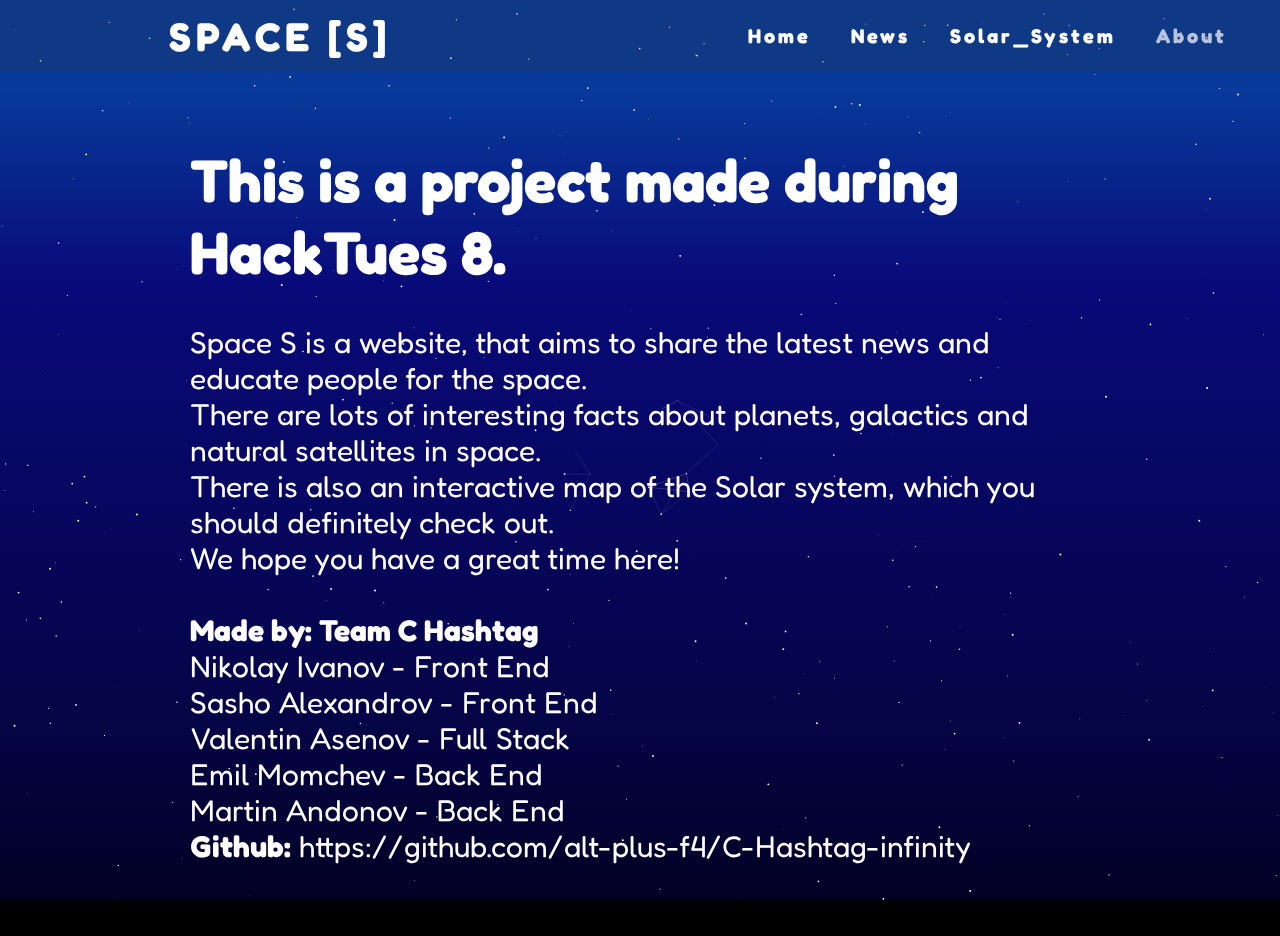
<file: about.html>
<!DOCTYPE html>
<html lang="en">

<head>
    <meta charset="UTF-8">
    <meta http-equiv="X-UA-Compatible" content="IE=edge">
    <meta name="viewport" content="width=device-width, initial-scale=1.0">
    <link rel="preconnect" href="https://fonts.googleapis.com">
    <link rel="preconnect" href="https://fonts.gstatic.com" crossorigin>
    <link href="https://fonts.googleapis.com/css2?family=Fredoka:wght@400;500&display=swap" rel="stylesheet">
    <link rel="stylesheet" href="style.css">
    <link rel="stylesheet" href="navbar.css">
    <link rel="stylesheet" href="about.css">
    <link rel="stylesheet" href="text.css">
    <title>SpaceS</title>
</head>

<body>
    <canvas class='connecting-dots'></canvas>
    <nav class="nav">
        <!--<img src="images/Space_S.png" alt="logo"> -->
        <div class="logo">
            <h4>Space [S]</h4>
        </div>
        <ul class="nav-links">
            <li><a href="index.html" class="link">Home</a></li>
            <li><a href="#" class="link">News</a></li>
            <li><a href="#" class="link">Solar_System</a></li>
            <li><a href="about.html" id="active" class="link">About</a></li>
        </ul>

        <div class="burger">
            <div class="line1"></div>
            <div class="line2"></div>
            <div class="line3"></div>
        </div>
        <script src="burger.js"></script>
    </nav>
    <div class="page">
        <h1><br>This is a project made during HackTues 8.</h1>
        <p><br>Space S is a website, that aims to share the latest news and educate people for the space.</p>
        <p>There are lots of interesting facts about planets, galactics and natural satellites in space.<br>
            There is also an interactive map of the Solar system, which you should definitely check out.<br>
            We hope you have a great time here!</p>
        <p><br><b>Made by: Team C Hashtag</b><br>
            Nikolay Ivanov - Front End<br>
            Sasho Alexandrov - Front End<br>
            Valentin Asenov - Full Stack<br>
            Emil Momchev - Back End<br>
            Martin Andonov - Back End</p>
        <p><b>Github:</b> https://github.com/alt-plus-f4/C-Hashtag-infinity<br><br><br></p>
        </div>
</body>
<script src="text.js"></script>
<script src="canvas.js"></script>

</html>
</file>
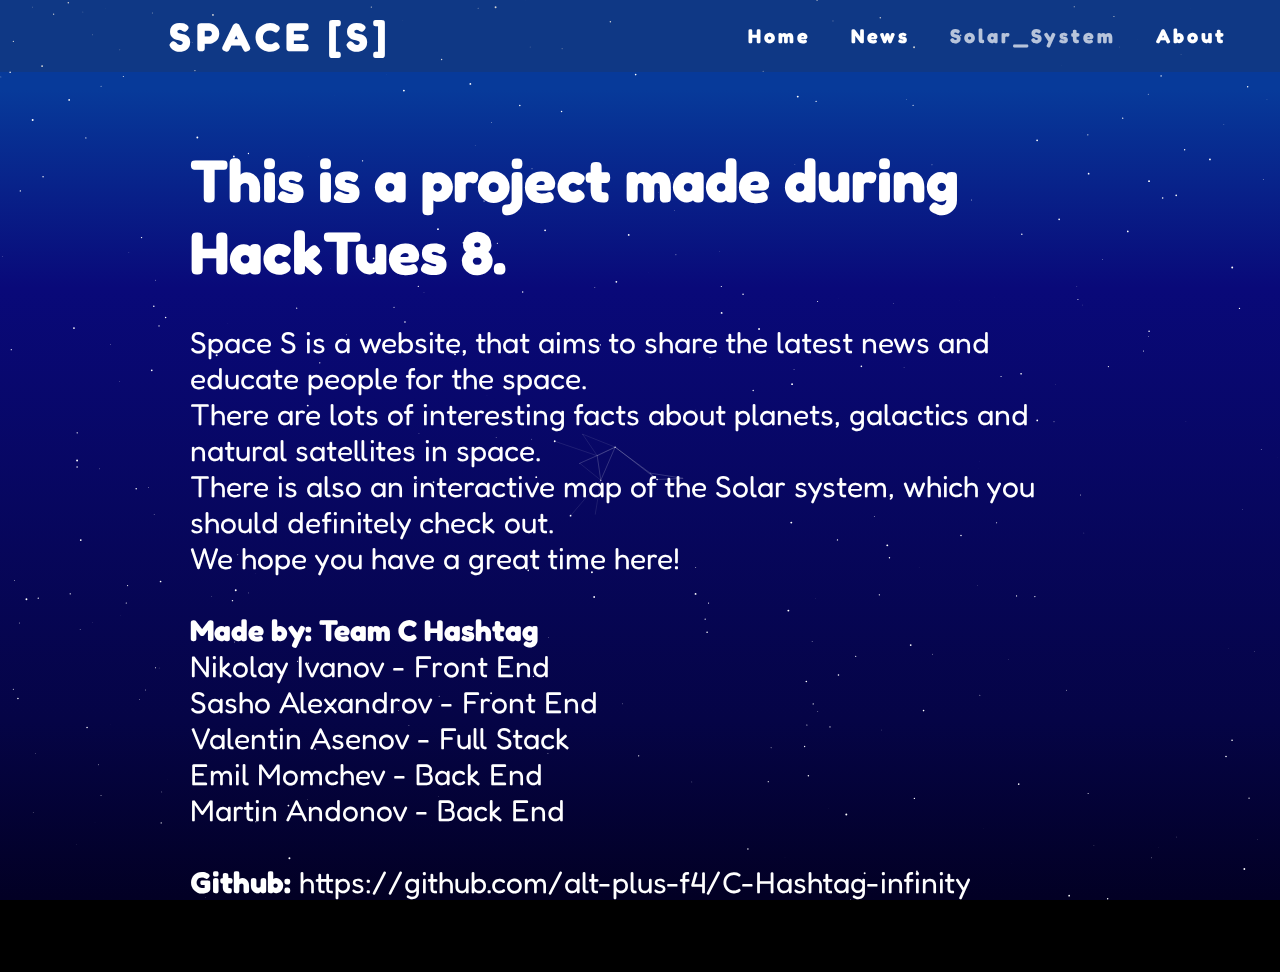
<file: solar_system.html>
<!DOCTYPE html>
<html lang="en">

<head>
    <meta charset="UTF-8">
    <meta http-equiv="X-UA-Compatible" content="IE=edge">
    <meta name="viewport" content="width=device-width, initial-scale=1.0">
    <link rel="preconnect" href="https://fonts.googleapis.com">
    <link rel="preconnect" href="https://fonts.gstatic.com" crossorigin>
    <link href="https://fonts.googleapis.com/css2?family=Fredoka:wght@400;500&display=swap" rel="stylesheet">
    <link rel="stylesheet" href="style.css">
    <link rel="stylesheet" href="navbar.css">
    <link rel="stylesheet" href="about.css">
    <link rel="stylesheet" href="text.css">
    <title>SpaceS</title>
</head>

<body>
    <canvas class='connecting-dots'></canvas>
    <nav class="nav">
        <!--<img src="images/Space_S.png" alt="logo"> -->
        <div class="logo">
            <h4>Space [S]</h4>
        </div>
        <ul class="nav-links">
            <li><a href="index.html" class="link">Home</a></li>
            <li><a href="news.html" class="link">News</a></li>
            <li><a href="solar_system.html" id="active" class="link">Solar_System</a></li>
            <li><a href="about.html" class="link">About</a></li>
        </ul>

        <div class="burger">
            <div class="line1"></div>
            <div class="line2"></div>
            <div class="line3"></div>
        </div>
        <script src="burger.js"></script>
    </nav>
    <div class="page">
        <h1><br>This is a project made during HackTues 8.</h1>
        <p><br>Space S is a website, that aims to share the latest news and educate people for the space.</p>
        <p>There are lots of interesting facts about planets, galactics and natural satellites in space.<br>
            There is also an interactive map of the Solar system, which you should definitely check out.<br>
            We hope you have a great time here!</p>
        <p><br><b>Made by: Team C Hashtag</b><br>
            Nikolay Ivanov - Front End<br>
            Sasho Alexandrov - Front End<br>
            Valentin Asenov - Full Stack<br>
            Emil Momchev - Back End<br>
            Martin Andonov - Back End</p>
        <p><br><b>Github:</b> https://github.com/alt-plus-f4/C-Hashtag-infinity<br><br><br></p>
        </div>
</body>
<script src="text.js"></script>
<script src="canvas.js"></script>

</html>
</file>
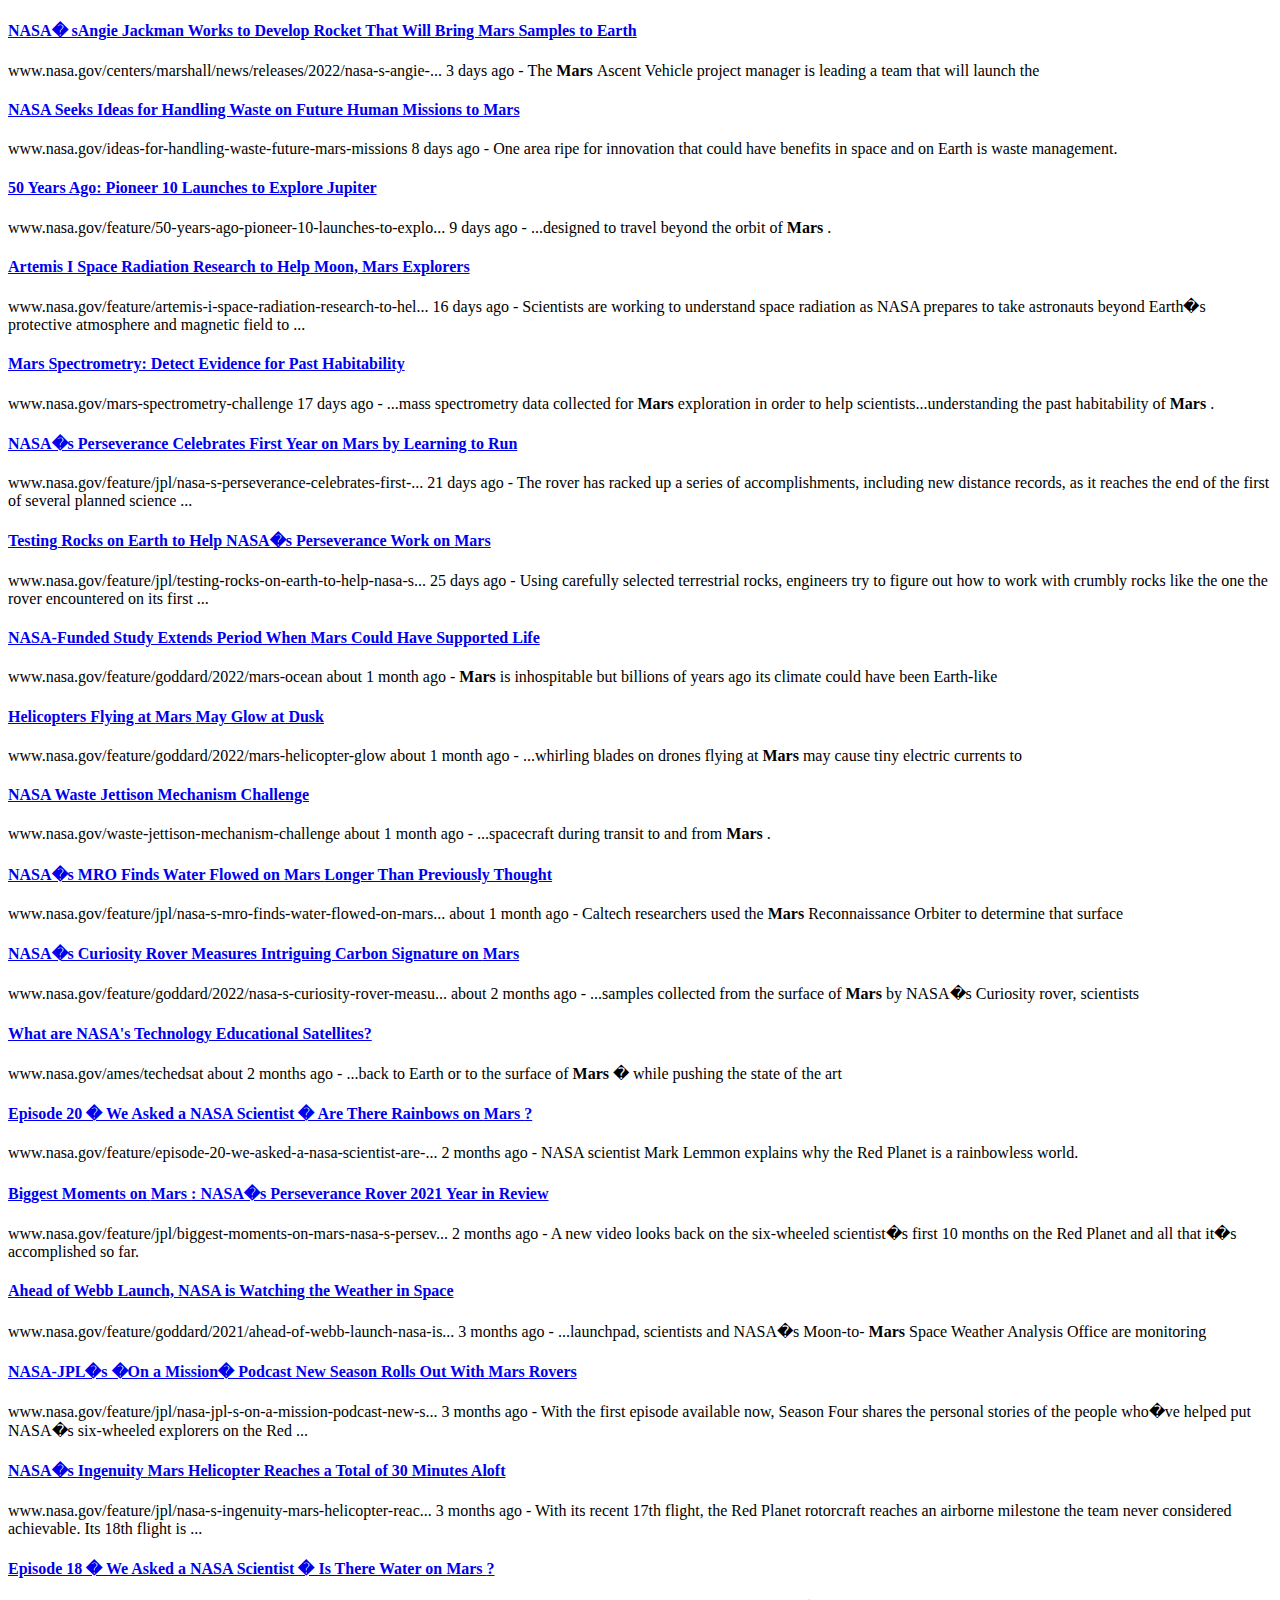
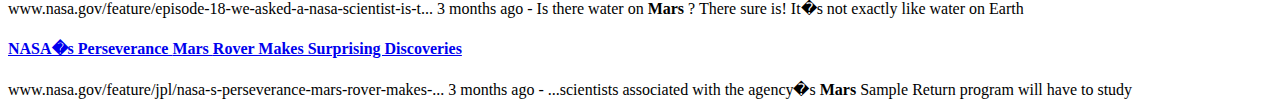
<file: test_search.html>
<!DOCTYPE html><html lang="en"><body><div class="results-wrapper">
 <div class="content-block-item result" id="result-1">
  <h4 class="title">
   <a data-click='{"position":1,"module_code":"NEWS"}' href="http://www.nasa.gov/centers/marshall/news/releases/2022/nasa-s-angie-jackman-works-to-develop-rocket-that-will-bring-mars-samples-to-earth.html">
    NASA� sAngie Jackman Works to Develop Rocket That Will Bring
    <strong>
     Mars
    </strong>
    Samples to Earth
   </a>
  </h4>
  <span class="url">
   www.nasa.gov/centers/marshall/news/releases/2022/nasa-s-angie-...
  </span>
  <span class="description">
   3 days ago - 
The
   <strong>
    Mars
   </strong>
   Ascent Vehicle project manager is leading a team that will launch the
  </span>
 </div>
 <div class="content-block-item result" id="result-2">
  <h4 class="title">
   <a data-click='{"position":2,"module_code":"NEWS"}' href="http://www.nasa.gov/ideas-for-handling-waste-future-mars-missions">
    NASA Seeks Ideas for Handling Waste on Future Human Missions to
    <strong>
     Mars
    </strong>
   </a>
  </h4>
  <span class="url">
   www.nasa.gov/ideas-for-handling-waste-future-mars-missions
  </span>
  <span class="description">
   8 days ago - 
One area ripe for innovation that could have benefits in space and on Earth is waste management.
  </span>
 </div>
 <div class="content-block-item result" id="result-3">
  <h4 class="title">
   <a data-click='{"position":3,"module_code":"NEWS"}' href="http://www.nasa.gov/feature/50-years-ago-pioneer-10-launches-to-explore-jupiter">
    50 Years Ago: Pioneer 10 Launches to Explore Jupiter
   </a>
  </h4>
  <span class="url">
   www.nasa.gov/feature/50-years-ago-pioneer-10-launches-to-explo...
  </span>
  <span class="description">
   9 days ago - 
...designed to travel beyond the orbit of
   <strong>
    Mars
   </strong>
   .
  </span>
 </div>
 <div class="content-block-item result" id="result-4">
  <h4 class="title">
   <a data-click='{"position":4,"module_code":"NEWS"}' href="http://www.nasa.gov/feature/artemis-i-space-radiation-research-to-help-moon-mars-explorers">
    Artemis I Space Radiation Research to Help Moon,
    <strong>
     Mars
    </strong>
    Explorers
   </a>
  </h4>
  <span class="url">
   www.nasa.gov/feature/artemis-i-space-radiation-research-to-hel...
  </span>
  <span class="description">
   16 days ago - 
Scientists are working to understand space radiation as NASA prepares to take astronauts beyond Earth�s protective atmosphere and magnetic field to ...
  </span>
 </div>
 <div class="content-block-item result" id="result-5">
  <h4 class="title">
   <a data-click='{"position":5,"module_code":"NEWS"}' href="http://www.nasa.gov/mars-spectrometry-challenge">
    <strong>
     Mars
    </strong>
    Spectrometry: Detect Evidence for Past Habitability
   </a>
  </h4>
  <span class="url">
   www.nasa.gov/mars-spectrometry-challenge
  </span>
  <span class="description">
   17 days ago - 
...mass spectrometry data collected for
   <strong>
    Mars
   </strong>
   exploration in order to help scientists...understanding the past habitability of
   <strong>
    Mars
   </strong>
   .
  </span>
 </div>
 <div class="content-block-item result" id="result-6">
  <h4 class="title">
   <a data-click='{"position":6,"module_code":"NEWS"}' href="http://www.nasa.gov/feature/jpl/nasa-s-perseverance-celebrates-first-year-on-mars-by-learning-to-run">
    NASA�s Perseverance Celebrates First Year on
    <strong>
     Mars
    </strong>
    by Learning to Run
   </a>
  </h4>
  <span class="url">
   www.nasa.gov/feature/jpl/nasa-s-perseverance-celebrates-first-...
  </span>
  <span class="description">
   21 days ago - 
The rover has racked up a series of accomplishments, including new distance records, as it reaches the end of the first of several planned science ...
  </span>
 </div>
 <div class="content-block-item result" id="result-7">
  <h4 class="title">
   <a data-click='{"position":7,"module_code":"NEWS"}' href="http://www.nasa.gov/feature/jpl/testing-rocks-on-earth-to-help-nasa-s-perseverance-work-on-mars">
    Testing Rocks on Earth to Help NASA�s Perseverance Work on
    <strong>
     Mars
    </strong>
   </a>
  </h4>
  <span class="url">
   www.nasa.gov/feature/jpl/testing-rocks-on-earth-to-help-nasa-s...
  </span>
  <span class="description">
   25 days ago - 
Using carefully selected terrestrial rocks, engineers try to figure out how to work with crumbly rocks like the one the rover encountered on its first ...
  </span>
 </div>
 <div class="content-block-item result" id="result-8">
  <h4 class="title">
   <a data-click='{"position":8,"module_code":"NEWS"}' href="http://www.nasa.gov/feature/goddard/2022/mars-ocean">
    NASA-Funded Study Extends Period When
    <strong>
     Mars
    </strong>
    Could Have Supported Life
   </a>
  </h4>
  <span class="url">
   www.nasa.gov/feature/goddard/2022/mars-ocean
  </span>
  <span class="description">
   about 1 month ago -
   <strong>
    Mars
   </strong>
   is inhospitable but billions of years ago its climate could have been Earth-like
  </span>
 </div>
 <div class="content-block-item result" id="result-9">
  <h4 class="title">
   <a data-click='{"position":9,"module_code":"NEWS"}' href="http://www.nasa.gov/feature/goddard/2022/mars-helicopter-glow">
    Helicopters Flying at
    <strong>
     Mars
    </strong>
    May Glow at Dusk
   </a>
  </h4>
  <span class="url">
   www.nasa.gov/feature/goddard/2022/mars-helicopter-glow
  </span>
  <span class="description">
   about 1 month ago - 
...whirling blades on drones flying at
   <strong>
    Mars
   </strong>
   may cause tiny electric currents to
  </span>
 </div>
 <div class="content-block-item result" id="result-10">
  <h4 class="title">
   <a data-click='{"position":10,"module_code":"NEWS"}' href="http://www.nasa.gov/waste-jettison-mechanism-challenge">
    NASA Waste Jettison Mechanism Challenge
   </a>
  </h4>
  <span class="url">
   www.nasa.gov/waste-jettison-mechanism-challenge
  </span>
  <span class="description">
   about 1 month ago - 
...spacecraft during transit to and from
   <strong>
    Mars
   </strong>
   .
  </span>
 </div>
 <div class="content-block-item result" id="result-11">
  <h4 class="title">
   <a data-click='{"position":11,"module_code":"NEWS"}' href="http://www.nasa.gov/feature/jpl/nasa-s-mro-finds-water-flowed-on-mars-longer-than-previously-thought">
    NASA�s MRO Finds Water Flowed on
    <strong>
     Mars
    </strong>
    Longer Than Previously Thought
   </a>
  </h4>
  <span class="url">
   www.nasa.gov/feature/jpl/nasa-s-mro-finds-water-flowed-on-mars...
  </span>
  <span class="description">
   about 1 month ago - 
Caltech researchers used the
   <strong>
    Mars
   </strong>
   Reconnaissance Orbiter to determine that surface
  </span>
 </div>
 <div class="content-block-item result" id="result-12">
  <h4 class="title">
   <a data-click='{"position":12,"module_code":"NEWS"}' href="http://www.nasa.gov/feature/goddard/2022/nasa-s-curiosity-rover-measures-intriguing-carbon-signature-on-mars">
    NASA�s Curiosity Rover Measures Intriguing Carbon Signature on
    <strong>
     Mars
    </strong>
   </a>
  </h4>
  <span class="url">
   www.nasa.gov/feature/goddard/2022/nasa-s-curiosity-rover-measu...
  </span>
  <span class="description">
   about 2 months ago - 
...samples collected from the surface of
   <strong>
    Mars
   </strong>
   by NASA�s Curiosity rover, scientists
  </span>
 </div>
 <div class="content-block-item result" id="result-13">
  <h4 class="title">
   <a data-click='{"position":13,"module_code":"NEWS"}' href="http://www.nasa.gov/ames/techedsat">
    What are NASA's Technology Educational Satellites?
   </a>
  </h4>
  <span class="url">
   www.nasa.gov/ames/techedsat
  </span>
  <span class="description">
   about 2 months ago - 
...back to Earth or to the surface of
   <strong>
    Mars
   </strong>
   � while pushing the state of the art
  </span>
 </div>
 <div class="content-block-item result" id="result-14">
  <h4 class="title">
   <a data-click='{"position":14,"module_code":"NEWS"}' href="http://www.nasa.gov/feature/episode-20-we-asked-a-nasa-scientist-are-there-rainbows-on-mars">
    Episode 20 � We Asked a NASA Scientist � Are There Rainbows on
    <strong>
     Mars
    </strong>
    ?
   </a>
  </h4>
  <span class="url">
   www.nasa.gov/feature/episode-20-we-asked-a-nasa-scientist-are-...
  </span>
  <span class="description">
   2 months ago - 
NASA scientist Mark Lemmon explains why the Red Planet is a rainbowless world.
  </span>
 </div>
 <div class="content-block-item result" id="result-15">
  <h4 class="title">
   <a data-click='{"position":15,"module_code":"NEWS"}' href="http://www.nasa.gov/feature/jpl/biggest-moments-on-mars-nasa-s-perseverance-rover-2021-year-in-review">
    Biggest Moments on
    <strong>
     Mars
    </strong>
    : NASA�s Perseverance Rover 2021 Year in Review
   </a>
  </h4>
  <span class="url">
   www.nasa.gov/feature/jpl/biggest-moments-on-mars-nasa-s-persev...
  </span>
  <span class="description">
   2 months ago - 
A new video looks back on the six-wheeled scientist�s first 10 months on the Red Planet and all that it�s accomplished so far.
  </span>
 </div>
 <div class="content-block-item result" id="result-16">
  <h4 class="title">
   <a data-click='{"position":16,"module_code":"NEWS"}' href="http://www.nasa.gov/feature/goddard/2021/ahead-of-webb-launch-nasa-is-watching-the-weather-in-space">
    Ahead of Webb Launch, NASA is Watching the Weather in Space
   </a>
  </h4>
  <span class="url">
   www.nasa.gov/feature/goddard/2021/ahead-of-webb-launch-nasa-is...
  </span>
  <span class="description">
   3 months ago - 
...launchpad, scientists and NASA�s Moon-to-
   <strong>
    Mars
   </strong>
   Space Weather Analysis Office are monitoring
  </span>
 </div>
 <div class="content-block-item result" id="result-17">
  <h4 class="title">
   <a data-click='{"position":17,"module_code":"NEWS"}' href="http://www.nasa.gov/feature/jpl/nasa-jpl-s-on-a-mission-podcast-new-season-rolls-out-with-mars-rovers">
    NASA-JPL�s �On a Mission� Podcast New Season Rolls Out With
    <strong>
     Mars
    </strong>
    Rovers
   </a>
  </h4>
  <span class="url">
   www.nasa.gov/feature/jpl/nasa-jpl-s-on-a-mission-podcast-new-s...
  </span>
  <span class="description">
   3 months ago - 
With the first episode available now, Season Four shares the personal stories of the people who�ve helped put NASA�s six-wheeled explorers on the Red ...
  </span>
 </div>
 <div class="content-block-item result" id="result-18">
  <h4 class="title">
   <a data-click='{"position":18,"module_code":"NEWS"}' href="http://www.nasa.gov/feature/jpl/nasa-s-ingenuity-mars-helicopter-reaches-a-total-of-30-minutes-aloft">
    NASA�s Ingenuity
    <strong>
     Mars
    </strong>
    Helicopter Reaches a Total of 30 Minutes Aloft
   </a>
  </h4>
  <span class="url">
   www.nasa.gov/feature/jpl/nasa-s-ingenuity-mars-helicopter-reac...
  </span>
  <span class="description">
   3 months ago - 
With its recent 17th flight, the Red Planet rotorcraft reaches an airborne milestone the team never considered achievable. Its 18th flight is ...
  </span>
 </div>
 <div class="content-block-item result" id="result-19">
  <h4 class="title">
   <a data-click='{"position":19,"module_code":"NEWS"}' href="http://www.nasa.gov/feature/episode-18-we-asked-a-nasa-scientist-is-there-water-on-mars">
    Episode 18 � We Asked a NASA Scientist � Is There Water on
    <strong>
     Mars
    </strong>
    ?
   </a>
  </h4>
  <span class="url">
   www.nasa.gov/feature/episode-18-we-asked-a-nasa-scientist-is-t...
  </span>
  <span class="description">
   3 months ago - 
Is there water on
   <strong>
    Mars
   </strong>
   ? There sure is! It�s not exactly like water on Earth
  </span>
 </div>
 <div class="content-block-item result" id="result-20">
  <h4 class="title">
   <a data-click='{"position":20,"module_code":"NEWS"}' href="http://www.nasa.gov/feature/jpl/nasa-s-perseverance-mars-rover-makes-surprising-discoveries">
    NASA�s Perseverance
    <strong>
     Mars
    </strong>
    Rover Makes Surprising Discoveries
   </a>
  </h4>
  <span class="url">
   www.nasa.gov/feature/jpl/nasa-s-perseverance-mars-rover-makes-...
  </span>
  <span class="description">
   3 months ago - 
...scientists associated with the agency�s
   <strong>
    Mars
   </strong>
   Sample Return program will have to study
  </span>
 </div>
</div>
</body></html>
</file>
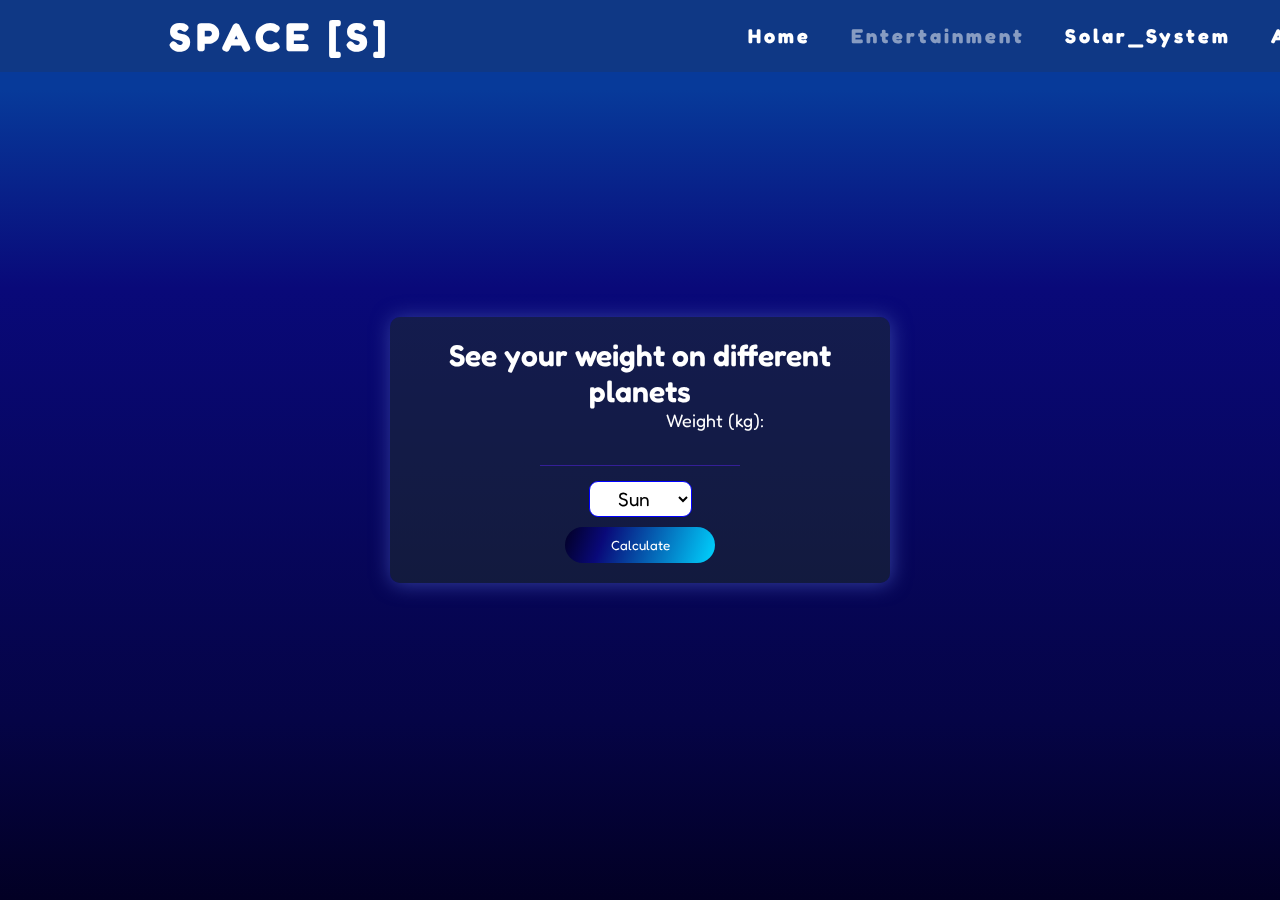
<file: templates/calculator.html>
<!DOCTYPE html>
<html lang="en" dir="ltr">
<head>
    <meta charset="utf-8">
    <link href="https://fonts.googleapis.com/css2?family=Fredoka:wght@400;500&display=swap" rel="stylesheet">
    <link rel="stylesheet" href="../static/css/style.css">
    <link rel="stylesheet" href="../static/css/navbar.css">
    <title>SpaceS - Calculator</title>
</head>
<style>
    body {
        text-align: center;
        font-family: sans-serif;
        background-image: linear-gradient(120deg, #ff6b6b, #5f27cd);
        min-height: 100vh;
    }

    #select1 {
        display: inline-block;
        align-items: center;
        justify-content: center;
        margin-bottom: 0px;
        margin-top: 15px;
        text-align: center;
        outline: 0;
        background: #FFFFFF;

        color: #000000;
        border: 1px solid blue;
        padding: 4px;
        border-radius: 9px;
        /*DO NOT TOUCH*/
        display: block;
        margin: 0 auto;
    }

    input {
        display: flex;
        align-items: center;
        color: white;
        justify-content: center;
        margin: 0 auto;
        padding: 5px;
    }

    h2 {
        font-size: 30px;
        font-weight: 600;
    }

    .text {
        margin-left: 150px;
        text-align: left;
    }

    #w, #h {
        color: rgba(255, 255, 255, 0.699);
        text-align: left;
        font-size: 20px;
        font-weight: 200;
        outline: none;
        border: none;
        background: none;
        border-bottom: 1px solid #341f97;
        width: 200px;
        margin-bottom: 15px;
    }

    #w:focus, #h:focus {
        border-bottom: 2px solid #341f97;
        width: 300px;
        transition: 0.5s;
    }

    #result {
        color: #c3c1c9;
        margin-bottom: 5px;
    }

    #btn {
        font-family: inherit;
        border: none;
        color: #fff;
        margin-top: 10px;
        background-image: linear-gradient(110deg, rgba(2, 0, 36, 1) 0%, rgba(9, 9, 121, 1) 26%, rgba(0, 212, 255, 1) 100%);
        width: 150px;
        padding: 10px;
        border-radius: 30px;
        outline: none;
        cursor: pointer;
    }

    #btn:hover {
        box-shadow: 1px 1px 10px #341f97;
    }

    #info {
        font-size: 12px;
        font-family: inherit;
    }

    .inputs {
        display: block;
        width: 500px;
        position: absolute;
        top: 50%;
        left: 50%;
        background-color: rgba(31, 46, 40, 0.514);
        transform: translate(-50%, -50%);
        padding: 20px;
        border-radius: 10px;
        box-shadow: 1px 1px 20px #3540a0;
    }

    #astronaut {
        width: 300px;
        height: 100%;
        position: relative;
        float: left;
    }

</style>
<body>
<canvas class='connecting-dots1'></canvas>
<nav class="nav">
    <div class="logo">
        <h4>Space [S]</h4>
    </div>
    <ul class="nav-links">
        <li><a href="/" class="link">Home</a></li>
        <li><a href="/entertainment" id="active" class="link">Entertainment</a></li>
        <li><a href="/solar_system" class="link">Solar_System</a></li>
        <li><a href="/about" class="link">About</a></li>
    </ul>
    <div class="burger">
        <div class="line1"></div>
        <div class="line2"></div>
        <div class="line3"></div>
    </div>
    <script src="../static/js/burger.js"></script>
</nav>
<div class="calculator">
    <div class="inputs">
        <h2>See your weight on different planets</h2>
        <label for="w" class="text" id="label">Weight (kg):</label>
        <input type="text" id="w">
        <p id="result"></p>
        <select id="select1">
            <option value="Sun">Sun</option>
            <option value="Mercury">Mercury</option>
            <option value="Venus">Venus</option>
            <option value="Moon">Moon</option>
            <option value="Mars">Mars</option>
            <option value="Jupiter">Jupiter</option>
            <option value="Saturn">Saturn</option>
            <option value="Uranus">Uranus</option>
            <option value="Neptune">Neptune</option>
            <option value="Pluto">Pluto</option>
        </select>
        <button id="btn" onClick="Calculate()">Calculate</button>
    </div>
</div>
<script>
    function Calculate() {
        var w = document.getElementById('w').value;
        var e = document.getElementById("select1");
        var strUser = e.value;
        var wOnSelected;
        if (strUser === "Sun") {
            wOnSelected = w * 27.01;
        }
        if (strUser === "Mercury") {
            wOnSelected = w * 0.38;
        }
        if (strUser === "Venus") {
            wOnSelected  = w * 0.91;
        }
        if (strUser === "Moon") {
            wOnSelected  = w * 0.17;
        }
        if (strUser === "Mars") {
            wOnSelected  = w * 0.38;
        }
        if (strUser === "Jupiter") {
            wOnSelected  = w * 2.34;
        }
        if (strUser === "Saturn") {
            wOnSelected  = w * 1.06;
        }
        if (strUser === "Uranus") {
            wOnSelected = w * 0.92;
        }
        if (strUser === "Neptune") {
            wOnSelected = w * 1.19;
        }
        if (strUser === "Pluto") {
            wOnSelected = w * 0.06;
        }
        document.getElementById("result").innerHTML = "Your weight is " + wOnSelected.toFixed(2)
    }
</script>

</body>

<script src="../static/js/canvas.js"></script>

</html>
</file>
<file: style.css>
* {
    box-sizing: border-box;
    font-family: 'Fredoka', sans-serif;
}

body {
    margin: 0;
    background: #000000;
    font-size: 18px;
    height: 100vh;
    color: white;
}

a.link{
    text-decoration: none;
    color: white;
}

canvas {
    z-index: -1;
    background: linear-gradient(0deg, rgba(2,0,36,1) 0%, rgba(5,4,70,1) 20%, rgba(9,9,121,1) 68%, rgba(7,58,154,1) 90%);
    position: fixed;
    width: 100%;
    top: 0;
    right: 0;
    left: 0;
    bottom: 0; 
}

.news-main{
    display: flex;
    flex-wrap: wrap;
    margin: auto;
    justify-content: center;
}

.news-main div{
    margin-top: 20px;
    max-width: 350px;
    text-align: center;
    font-size: 18px;
    background: rgba(56, 57, 128, 0.342);
}

.content {
    float: left;
    margin-right: 10px;
}

.content img{
    width: 350px;
    height: 250px;
}

@media only screen and (min-width: 1024px) {

}


@media only screen and (min-width: 1600px) {

}
</file>
<file: navbar.css>
* {
    font-family: 'Fredoka', sans-serif;
    margin: 0;
    padding: 0;
    box-sizing: border-box;
}

body::-webkit-scrollbar {
    width: 0.5rem;
}

body::-webkit-scrollbar-track {
    background-color: #ffff;
}

html {
    height: 100%;
}

nav {
    display: flex;
    position: relative;
    justify-content: space-around;
    background-color: rgba(51, 51, 51,.2);
    align-items: center;
    min-height: 8vh;
}

.logo {
    text-transform: uppercase;
    letter-spacing: 5px;
    font-size: 40px;
}

.nav-links {
    display: flex;
    justify-content: space-around;
    width: 30%;
    font-size: 20px;
}

.nav-links li {
    list-style: none;
    margin: 20px !important;
}

.nav-links a {
    color:#ffff;
    text-decoration: none;
    letter-spacing: 3px;
    font-weight: bold;
    transition: 0.2s ease;
}

.nav-links a:hover {
    opacity: 0.5;
}

.burger {
    display: none;
    cursor: pointer;
}

.burger div {
    width: 25px;
    height: 4px;
    background-color: #ffff;
    margin: 5px;
    transition: all 0.3s ease-in;
    
}

@media screen and (max-width: 1024px) {
    .nav-links  {
        width: 60%;
    }
}

@media screen and (max-width: 768px) {
    body {
        overflow-x: hidden;
    }
    .nav-links {
        position: absolute;
        right: 0px;
        height: 92vh;
        top: 8vh;
        background-color: red;
        display: flex;
        flex-direction: column;
        align-items: center;
        width: 50%;
        transform: translateX(100%);
        transition: transform 0.5s ease-in;
    }
    .nav-links li {
        opacity: 0;
    }
    .burger {
        display: block;
    }
}

.nav-active {
    transform: translateX(0%);
}

@keyframes navLinkFade {
    from {
        opacity: 0;
        transform: translateX(50px);
    }
    to {
        opacity: 1;
        transform: translateX(0px);
    }
}

.toggle .line1 {
    transform: rotate(-45deg) translate(-5px, 6px);
}

.toggle .line2 {
    opacity: 0;
}

.toggle .line3 {
    transform: rotate(45deg) translate(-5px, -6px);
}

#active {
    opacity: 0.5;
}
</file>
<file: about.css>
#active {
    opacity: 0.7;
} 

.page{
    font-size: 30px;
}
</file>
<file: text.css>
h1.splitting {
    color: #84a8ff;
}
h1.splitting .char {
    transition: transform 0.3s cubic-bezier(0.3, 0, 0.3, 1), opacity 0.3s linear;
    transition-delay: calc(20ms * var(--char-index));
}
h1.splitting[data-scroll="out"] .char {
    opacity: 0.1;
    transform: translateY(0.25em);
}
body {
    color: white;
}
.page {
    max-width: 30em;
    margin: auto;
    overflow: hidden;
}

#main_title {
    text-align: center;
}
</file>
<file: static/css/style.css>
@import url('https://fonts.googleapis.com/css2?family=Montserrat:wght@400;500;600&display=swap');

html,body{overflow-y: scroll; }

* {
    font-family: 'Fredoka', sans-serif;
    margin: 0;
    padding: 0;
    box-sizing: border-box;
}

*::before, *::after {
    box-sizing: border-box;
}

body {
    margin: 0;
    background: #000000;
    font-size: 18px;
    height: 100vh;
    color: white;
}

a.link {
    text-decoration: none;
    color: white;
}

canvas {
    z-index: -1;
    background: linear-gradient(0deg, rgba(2, 0, 36, 1) 0%, rgba(5, 4, 70, 1) 20%, rgba(9, 9, 121, 1) 68%, rgba(7, 58, 154, 1) 90%);
    height: 100vh;
    position: fixed;
    width: 100%;
    top: 0;
    right: 0;
    left: 0;
    bottom: 0;
}

.connecting-dots {
    z-index: -1;
    background-image: linear-gradient(90deg, hsl(152deg 70% 16%) 0%, hsl(181deg 75% 7%) 25%, hsl(192deg 91% 1%) 64%, hsl(0deg 0% 0%) 100%);
    position: fixed;
    width: 100%;
    top: 0;
    right: 0;
    left: 0;
    bottom: 0;
}

.news-content {
    display: flex;
    flex-direction: row;
    justify-content: space-between;
}

.news-main {
    display: flex;
    flex-direction: row;
    justify-content: space-between;
}

.news-main div {
    width: 350px;
    font-size: 18px;
    background: rgba(56, 57, 128, 0.342);
}

.content img {
    width: 350px;
    height: 260px;
}

.content a {
    display: flex;
    justify-content: space-around;

}

h1.splitting {
    color: #84a8ff;
}

h1.splitting[data-scroll="out"] .char {
    opacity: 0.1;
    transform: translateY(0.25em);
}

body {
    color: white;
}

.page {
    max-width: 30em;
    margin: auto;
    overflow: hidden;
}

#main_title {
    text-align: center;
}

#active {
    opacity: 0.7;
}

.page {
    font-size: 30px;
}

.search-container {
    width: 490px;
    display: block;
    margin: 0 auto;
}

input#search-bar {
    width: 100%;
    height: 45px;
    padding: 0 20px;
    font-size: 1rem;
    border: 1px solid #D0CFCE;
    outline: none;
}

input#search-bar:focus {
    border: 1px solid #008ABF;
    transition: 0.35s ease;
    color: #008ABF;
}

input#search-bar:focus::-webkit-input-placeholder {
    transition: opacity 0.45s ease;
    opacity: 0;
}

input#search-bar:focus::-moz-placeholder {
    transition: opacity 0.45s ease;
    opacity: 0;
}

input#search-bar:focus:-ms-placeholder {
    transition: opacity 0.45s ease;
    opacity: 0;
}

.search-icon {
    position: relative;
    float: right;
    width: 75px;
    height: 75px;
    top: -62px;
    right: -4px;
}


@media only screen and (min-width: 1024px) {

}


@media only screen and (min-width: 1600px) {

}

/* text.css */

h1.splitting {
    color: #84a8ff;
}

h1.splitting[data-scroll="out"] .char {
    opacity: 0.1;
    transform: translateY(0.25em);
}

body {
    color: white;
}

.page {
    max-width: 30em;
    margin: auto;
    overflow: hidden;
}

#main_title {
    text-align: center;
}

#active {
    opacity: 0.7;
}

.page {
    font-size: 30px;
}

.search-container {
    width: 490px;
    display: block;
    margin: 0 auto;
}

input#search-bar {
    width: 100%;
    height: 45px;
    padding: 0 20px;
    font-size: 1rem;
    border: 1px solid #D0CFCE;
    outline: none;
}

input#search-bar:focus {
    border: 1px solid #008ABF;
    transition: 0.35s ease;
    color: #008ABF;
}

input#search-bar:focus::-webkit-input-placeholder {
    transition: opacity 0.45s ease;
    opacity: 0;
}

input#search-bar:focus::-moz-placeholder {
    transition: opacity 0.45s ease;
    opacity: 0;
}

input#search-bar:focus:-ms-placeholder {
    transition: opacity 0.45s ease;
    opacity: 0;
}

.search-icon {
    position: relative;
    float: right;
    width: 75px;
    height: 75px;
    top: -62px;
    right: -4px;
}

input[class="search__input"]::placeholder {
    color: #ffff;
}

input, select, textarea {
    font-size: 1.5vw;
    color: #ffff;
}

textarea:focus, input:focus {
    color: #ffff;
}

.content {
    width: 30vw;
    position: relative;
    margin: 30px 30px 30px -10px;
}

.search {
    --size: 50px;
    border: 3px solid;
    display: flex;
    border-radius: 100px;
    overflow: hidden;
    font-size: 1.25em;
    position: relative;
    width: var(--size);
    height: var(--size);
    transition: width 450ms cubic-bezier(0.18, 0.89, 0.32, 1.28);
    padding: 3px;
}

.search__input {
    border: 0;
    padding: 0.25em 1em;
    flex-grow: 1;
    outline: 0;
    z-index: 2;
    position: absolute;
    top: 0;
    bottom: 0;
    left: 0;
    width: 100%;
    background: transparent;
    opacity: 0;
    cursor: pointer;
}

.search__submit {
    font-size: 1.5rem;
    margin-left: auto;
    background: 0;
    border: 0;
    cursor: pointer;
    border-radius: 50%;
    width: calc(var(--size) - 10px);
    height: calc(var(--size) - 10px);
    color: #ffff;
}

.search:focus-within {
    width: 100%;
}

.search:focus-within .search__input {
    opacity: 1;
    z-index: initial;
    cursor: initial;
    width: calc(100% - var(--size));
}

.search:focus-within .search__submit {
    background: transparent;
    color: white;
}

/* PLANETS CSS */
html, body {
    height: 100%;
    width: 100%;
    margin: 0;
    overflow: hidden;
}

.galaxy {
    height: 100%;
    width: 100%;
    box-shadow: 3px 3px 5px #000;
}

.planet {
    border-radius: 50%;
    margin-top: 50vh;
    -webkit-transform: translateY(-50%);
    -moz-transform: translateY(-50%);
    transform: translateY(-50%);
    float: left;
    position: relative;
    cursor: pointer;
    /* box-shadow: 3px 3px 5px #000; */
}

.planet-info {
    display: none;
    position: absolute;
    text-align: center;
    top: 50%;
    transform: translateY(-50%);
    border-right-color: rgba(9, 24, 107, 0.753);
    color: white;
    background: rgba(91, 92, 136, 0.541);
    border-radius: 8px;
    padding: 5px;
    font-weight: 900;
    z-index: 100;
    font-family: Helvetica;
    pointer-events: none;
}

.planet-info:before {
    content: "";
    display: block;
    position: absolute;
    top: calc(50% - 5px);
    right: 100%;
    border: 5px solid transparent;
    border-right-color: rgba(9, 24, 107, 0.322);
}

.planet:hover .planet-info {
    display: block;
}

.sun {
    height: 2000px;
    width: 2000px;
    margin-left: -1950px;
    background: rgb(254, 158, 54);
    box-shadow: 0 0 100px 50px rgba(218, 58, 7, 0.5), inset -10px 10px rgba(255, 255, 255, 0.1);
    z-index: 10;
}

.mercury {
    height: 50px;
    width: 50px;
    background: rgb(156, 156, 156);
    box-shadow: inset -3px 0 0.5px rgba(0, 0, 0, 0.8);
    margin-left: 5px;
    z-index: 9;
}

.venus {
    height: 65px;
    width: 65px;
    background: rgb(171, 101, 34);
    box-shadow: inset -8px 0 1px rgba(0, 0, 0, 0.8);
    margin-left: 4.31px;
    z-index: 8;
}

.earth {
    height: 70px;
    width: 70px;
    background: rgb(6, 62, 125);
    box-shadow: inset -9px 0 1.5px rgba(0, 0, 0, 0.8);
    margin-left: 3.62px;
    z-index: 7;
}

.mars {
    height: 75px;
    width: 75px;
    background: rgb(212, 76, 3);
    box-shadow: inset -4px 0 0.5px rgba(0, 0, 0, 0.8);
    margin-left: 6.72px;
    z-index: 6;
}

.jupiter {
    height: 200px;
    width: 200px;
    background: -webkit-linear-gradient(rgb(154, 144, 127) 15%, rgb(154, 144, 127) 25%, rgb(156, 156, 155) 27%, rgb(156, 156, 155) 45%, rgb(143, 132, 117) 50%, rgb(181, 161, 129) 60%, rgb(181, 161, 129) 80%, rgb(128, 125, 123) 85%);
    background: -moz-linear-gradient(rgb(154, 144, 127) 15%, rgb(154, 144, 127) 25%, rgb(156, 156, 155) 27%, rgb(156, 156, 155) 45%, rgb(143, 132, 117) 50%, rgb(181, 161, 129) 60%, rgb(181, 161, 129) 80%, rgb(128, 125, 123) 85%);
    background: -o-linear-gradient(rgb(154, 144, 127) 15%, rgb(154, 144, 127) 25%, rgb(156, 156, 155) 27%, rgb(156, 156, 155) 45%, rgb(143, 132, 117) 50%, rgb(181, 161, 129) 60%, rgb(181, 161, 129) 80%, rgb(128, 125, 123) 85%);
    background: linear-gradient(rgb(154, 144, 127) 15%, rgb(154, 144, 127) 25%, rgb(156, 156, 155) 27%, rgb(156, 156, 155) 45%, rgb(143, 132, 117) 50%, rgb(181, 161, 129) 60%, rgb(181, 161, 129) 80%, rgb(128, 125, 123) 85%);
    box-shadow: inset -75px 0 25px rgba(0, 0, 0, 0.8);
    margin-left: 47.41px;
    z-index: 5;
}

.saturn {
    height: 167.4px;
    width: 167.4px;
    margin-left: 105.93px;
    z-index: 4;
}

.uranus {
    height: 72.8px;
    width: 72.8px;
    background: rgb(194, 232, 235);
    box-shadow: inset -25px 0 9px rgba(0, 0, 0, 0.8);
    margin-left: 124px;
    z-index: 3;
}

.neptune {
    height: 70.7px;
    width: 70.7px;
    background: rgb(66, 109, 253);
    box-shadow: inset -25px 0 9px rgba(0, 0, 0, 0.8);
    margin-left: 140.26px;
    z-index: 2;
}

.earth {
    background-image: url("http://www.clker.com/cliparts/X/O/z/X/W/L/hatra-decupaj.svg");
    background-size: cover;
}

.mars:before, .mars:after {
    content: "";
    position: absolute;
    background: rgba(0, 0, 0, 0.5);
    display: block;
    border-radius: 50%;
    height: 2px;
    width: 2px;
}

.mars:before {
    top: 2px;
    left: 2px;
}

.mars:after {
    top: 6px;
    left: 4px;
}

.saturn-rings {
    height: 50px;
    width: 340px;
    position: relative;
    top: 50%;
    left: 50%;
    -webkit-transform: translate(-50%, -50%) rotateZ(-10deg);
    -moz-transform: translate(-50%, -50%) rotateZ(-10deg);
    transform: translate(-50%, -50%) rotateZ(-10deg);
    background: -webkit-radial-gradient(center, ellipse cover, rgba(24, 19, 25, 0) 0%, rgba(53, 52, 51, 0) 34%, rgba(55, 54, 52, 1) 36%, rgba(56, 55, 53, 1) 37%, rgba(68, 67, 66, 1) 38%, rgba(56, 55, 53, 1) 39%, rgba(68, 67, 66, 1) 40%, rgba(56, 55, 53, 1) 41%, rgba(87, 77, 76, 1) 42%, rgba(87, 77, 76, 1) 44%, rgba(113, 110, 103, 1) 46%, rgba(113, 110, 103, 1) 48%, rgba(113, 98, 93, 1) 49%, rgba(113, 98, 93, 1) 51%, rgba(122, 115, 105, 1) 52%, rgba(113, 98, 93, 1) 53%, rgba(113, 98, 93, 1) 54%, rgba(122, 115, 105, 1) 55%, rgba(106, 99, 89, 1) 56%, rgba(106, 99, 89, 1) 58%, rgba(79, 76, 76, 0) 60%, rgba(65, 64, 70, 1) 61%, rgba(65, 64, 70, 1) 62%, rgba(90, 85, 89, 1) 63%, rgba(78, 74, 73, 1) 65%, rgba(78, 73, 74, 1) 67%, rgba(78, 73, 74, 0) 68%, rgba(78, 73, 75, 1) 69%, rgba(78, 73, 75, 1) 70%, rgba(78, 73, 76, 0) 71%, rgba(77, 72, 76, 0) 72%, rgba(24, 19, 25, 0) 100%);
    background: -moz-radial-gradient(center, ellipse cover, rgba(24, 19, 25, 0) 0%, rgba(53, 52, 51, 0) 34%, rgba(55, 54, 52, 1) 36%, rgba(56, 55, 53, 1) 37%, rgba(68, 67, 66, 1) 38%, rgba(56, 55, 53, 1) 39%, rgba(68, 67, 66, 1) 40%, rgba(56, 55, 53, 1) 41%, rgba(87, 77, 76, 1) 42%, rgba(87, 77, 76, 1) 44%, rgba(113, 110, 103, 1) 46%, rgba(113, 110, 103, 1) 48%, rgba(113, 98, 93, 1) 49%, rgba(113, 98, 93, 1) 51%, rgba(122, 115, 105, 1) 52%, rgba(113, 98, 93, 1) 53%, rgba(113, 98, 93, 1) 54%, rgba(122, 115, 105, 1) 55%, rgba(106, 99, 89, 1) 56%, rgba(106, 99, 89, 1) 58%, rgba(79, 76, 76, 0) 60%, rgba(65, 64, 70, 1) 61%, rgba(65, 64, 70, 1) 62%, rgba(90, 85, 89, 1) 63%, rgba(78, 74, 73, 1) 65%, rgba(78, 73, 74, 1) 67%, rgba(78, 73, 74, 0) 68%, rgba(78, 73, 75, 1) 69%, rgba(78, 73, 75, 1) 70%, rgba(78, 73, 76, 0) 71%, rgba(77, 72, 76, 0) 72%, rgba(24, 19, 25, 0) 100%);
    background: radial-gradient(ellipse at center, rgba(24, 19, 25, 0) 0%, rgba(53, 52, 51, 0) 34%, rgba(55, 54, 52, 1) 36%, rgba(56, 55, 53, 1) 37%, rgba(68, 67, 66, 1) 38%, rgba(56, 55, 53, 1) 39%, rgba(68, 67, 66, 1) 40%, rgba(56, 55, 53, 1) 41%, rgba(87, 77, 76, 1) 42%, rgba(87, 77, 76, 1) 44%, rgba(113, 110, 103, 1) 46%, rgba(113, 110, 103, 1) 48%, rgba(113, 98, 93, 1) 49%, rgba(113, 98, 93, 1) 51%, rgba(122, 115, 105, 1) 52%, rgba(113, 98, 93, 1) 53%, rgba(113, 98, 93, 1) 54%, rgba(122, 115, 105, 1) 55%, rgba(106, 99, 89, 1) 56%, rgba(106, 99, 89, 1) 58%, rgba(79, 76, 76, 0) 60%, rgba(65, 64, 70, 1) 61%, rgba(65, 64, 70, 1) 62%, rgba(90, 85, 89, 1) 63%, rgba(78, 74, 73, 1) 65%, rgba(78, 73, 74, 1) 67%, rgba(78, 73, 74, 0) 68%, rgba(78, 73, 75, 1) 69%, rgba(78, 73, 75, 1) 70%, rgba(78, 73, 76, 0) 71%, rgba(77, 72, 76, 0) 72%, rgba(24, 19, 25, 0) 100%);
}

.saturn-top, .saturn-bottom {
    height: 100%;
    width: 100%;
    position: absolute;
    background: -webkit-linear-gradient(rgb(95, 88, 79) 5%, rgb(144, 129, 101) 6%, rgb(144, 129, 101) 15%, rgb(213, 184, 133) 20%, rgb(210, 175, 119) 25%, rgb(210, 175, 119) 45%, rgb(254, 208, 133) 50%, rgb(254, 208, 133) 75%, rgb(149, 136, 114) 85%);
    background: -moz-linear-gradient(rgb(95, 88, 79) 5%, rgb(144, 129, 101) 6%, rgb(144, 129, 101) 15%, rgb(213, 184, 133) 20%, rgb(210, 175, 119) 25%, rgb(210, 175, 119) 45%, rgb(254, 208, 133) 50%, rgb(254, 208, 133) 75%, rgb(149, 136, 114) 85%);
    background: -o-linear-gradient(rgb(95, 88, 79) 5%, rgb(144, 129, 101) 6%, rgb(144, 129, 101) 15%, rgb(213, 184, 133) 20%, rgb(210, 175, 119) 25%, rgb(210, 175, 119) 45%, rgb(254, 208, 133) 50%, rgb(254, 208, 133) 75%, rgb(149, 136, 114) 85%);
    background: linear-gradient(rgb(95, 88, 79) 5%, rgb(144, 129, 101) 6%, rgb(144, 129, 101) 15%, rgb(213, 184, 133) 20%, rgb(210, 175, 119) 25%, rgb(210, 175, 119) 45%, rgb(254, 208, 133) 50%, rgb(254, 208, 133) 75%, rgb(149, 136, 114) 85%);
    border-radius: 50%;
    top: 0;
    left: 0;
    -webkit-transform: rotateZ(-10deg);
    -moz-transform: rotateZ(-10deg);
    transform: rotateZ(-10deg);
    box-shadow: inset -60px 0 20px rgba(0, 0, 0, 0.8);
}

.saturn-top {
    clip: rect(0px, 167px, 83.5px, 0px);
}

.saturn-bottom {
    clip: rect(83.5px, 167px, 167px, 0px);
}

/** Todo: add shadows to  dbl planets */

.leading-news-class{
    display: flex;
    justify-content: space-between;
}

#i0{
    background-image: url("https://www.nasa.gov/sites/default/files/styles/full_width_feature/public/thumbnails/image/potw2103a.jpg");
}
#i1{
    background-image: url("https://www.cloudynights.com/uploads/monthly_09_2017/post-201437-0-79335000-1506796278.jpg");
}
#i2{
    background-image: url("https://i.stack.imgur.com/wIfpv.jpg");
}
#i3{
    background-image: url("https://i.imgur.com/3Yjs9zY.jpeg");
}
#i4{
    background-image: url("https://encrypted-tbn0.gstatic.com/images?q=tbn:ANd9GcQSw1EG-08-l26oBJVw6bHZJ66q2JTxStvB_Q&usqp=CAU");
}
#i5{
    background-image: url("https://encrypted-tbn0.gstatic.com/images?q=tbn:ANd9GcQ3mCqC4yDgDpedCkublsTJogJJpqGe3eFDaQ&usqp=CAU");
}



.latest {
    max-height: 350px;
    max-width: 380px;
    margin-bottom: 20px;
    overflow-y: auto;
    margin: 30px;
    color: #ffff;
    /*background-image: url("../images/mars.png");*/
    background-size: 30px;
    background-position: 50%;
    background-size: cover;
    padding: 4rem 0;
    font-size: 18px;
    max-width: 30ch;
    width: 30ch;
    border-radius: 25px;
    overflow: hidden;
    transition: transform 500ms ease;
    position: relative;
    margin: 10px 0;

}

.latest-content {
    --padding: 1.5rem;
    padding: var(--padding);
    background: linear-gradient(hsl(0 0% 0% / 0), hsl(20 0% 0% / .3) 20%, hsl(0 0% 0% / 1));
    transform: translateY(1cm);
    transition: transform 500ms ease;
    overflow: hidden;
    
}

.latest-title {
    text-align: center;
    justify-self: flex-start;
    margin: 30px;
    font-size: 24px;
    word-wrap:normal;
    transform: translateY(0cm);
}

.latest:hover .latest-content {
    transform: translateY(-1.5cm);
    transition-delay: 500ms;
}

.latest-content > *:not(.latest-title) {
    opacity: 0;
    transition: opacity 500ms linear;
}

.latest:hover .latest-content > *:not(.latest-title) {
    opacity: 1;
    transition-delay: 750ms;
}

.latest-title {
    position: relative;
    
}

.latest-title::after {
    content: "";
    position: absolute;
    height: 4px;
    left: calc(var(--padding) * -1);
    width: calc(100% + var(--padding));
    bottom: -2px;
    background: #000675;
    transition: transform 500ms ease;
    transform-origin: left;
    transform: scaleX(0);
}

.latest:hover {
    transform: scale(1.05);
}


.latest:hover .latest-title::after {
    transform: scaleX(1);
}

.leading{
    padding: 0.5em 1.25em;
    display: flex;
    flex-direction: column;
    margin: auto;
}
.button {
    cursor: pointer;
    display: inline;
    text-decoration: none;
    color: white;
    background-color: #000675;
    padding: 0.5em 1.25em;
    border-radius: .25rem;
    overflow: hidden;
}

.button:hover, .button:focus {
    background-color: white;
    color: black;
}

.centerr{
    position: relative;
    text-align: center;

}
</file>
<file: static/css/navbar.css>
* {
    font-family: 'Fredoka', sans-serif;
    margin: 0;
    padding: 0;
    box-sizing: border-box;
}

body::-webkit-scrollbar {
    width: 0.5rem;
}

body::-webkit-scrollbar-track {
    background-color: #ffff;
}

html {
    height: 100%;
}

nav {
    display: flex;
    position: relative;
    justify-content: space-around;
    background-color: rgba(51, 51, 51,.2);
    align-items: center;
    min-height: 8vh;
}

.logo {
    text-transform: uppercase;
    letter-spacing: 5px;
    font-size: 40px;
}

.nav-links {
    display: flex;
    justify-content: space-around;
    width: 30%;
    font-size: 20px;
}

.nav-links li {
    list-style: none;
    margin: 20px !important;
}

.nav-links a {
    color:#ffff;
    text-decoration: none;
    letter-spacing: 3px;
    font-weight: bold;
    transition: 0.2s ease;
}

.nav-links a:hover {
    opacity: 0.5;
}

.burger {
    display: none;
    cursor: pointer;
}

.burger div {
    width: 25px;
    height: 4px;
    background-color: #ffff;
    margin: 5px;
    transition: all 0.3s ease-in;
    
}

@media screen and (max-width: 1024px) {
    .nav-links  {
        width: 60%;
    }
}

@media screen and (max-width: 768px) {
    body {
        overflow-x: hidden;
    }
    .nav-links {
        position: absolute;
        right: 0px;
        height: 92vh;
        top: 8vh;
        background-color: rgba(51, 51, 51,.2);
        display: flex;
        flex-direction: column;
        align-items: center;
        width: 50%;
        transform: translateX(100%);
        transition: transform 0.5s ease-in;
    }
    .nav-links li {
        opacity: 0;
    }
    .burger {
        display: block;
    }
}

.nav-active {
    transform: translateX(0%);
}

@keyframes navLinkFade {
    from {
        opacity: 0;
        transform: translateX(50px);
    }
    to {
        opacity: 1;
        transform: translateX(0px);
    }
}

.toggle .line1 {
    transform: rotate(-45deg) translate(-5px, 6px);
}

.toggle .line2 {
    opacity: 0;
}

.toggle .line3 {
    transform: rotate(45deg) translate(-5px, -6px);
}

#active {
    opacity: 0.5;
}
</file>
